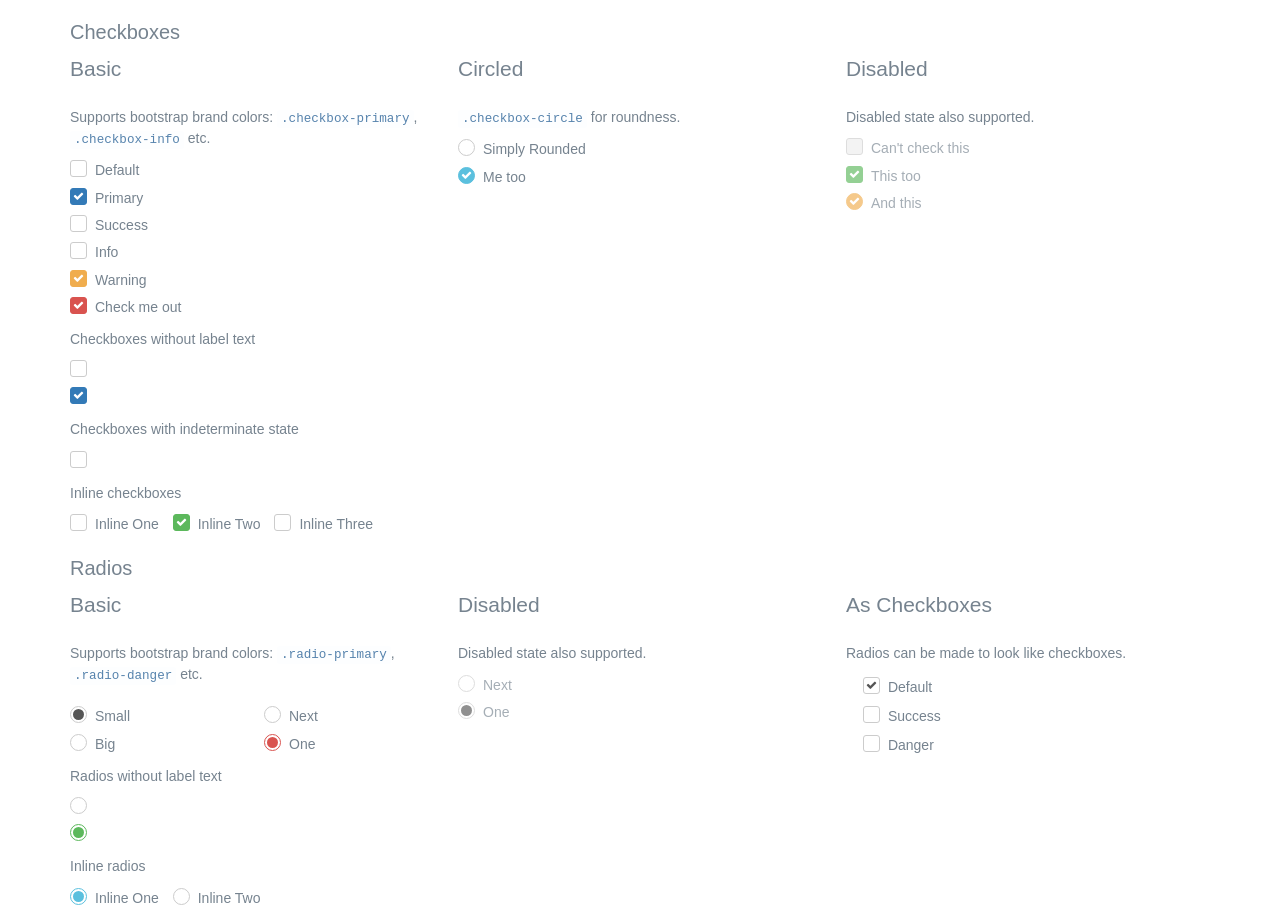
<file: CesiumVirtualGlobe/lib/bootstrap/bootstrap-checkbox/demo/index.html>
﻿<!DOCTYPE html>
<html>
<head lang="en">
    <meta charset="UTF-8">
    <title>awesome bootstrap checkbox demo</title> 

    <link href="../../bootstrap.css" rel="stylesheet" />
    <link href="../../../fonts/font-awesome/css/font-awesome.min.css" rel="stylesheet" />
    <link href="../awesome-bootstrap-checkbox.css" rel="stylesheet" /> 
     
</head>
<body>
<div class="container">
    <h2>Checkboxes</h2>
    <form role="form">
        <div class="row">
            <div class="col-md-4">
                <fieldset>
                    <legend>
                        Basic
                    </legend>
                    <p>
                        Supports bootstrap brand colors: <code>.checkbox-primary</code>, <code>.checkbox-info</code> etc.
                    </p>
                    <div class="checkbox">
                        <input id="checkbox1" class="styled" type="checkbox">
                        <label for="checkbox1">
                            Default
                        </label>
                    </div>
                    <div class="checkbox checkbox-primary">
                        <input id="checkbox2" class="styled" type="checkbox" checked>
                        <label for="checkbox2">
                            Primary
                        </label>
                    </div>
                    <div class="checkbox checkbox-success">
                        <input id="checkbox3" class="styled" type="checkbox">
                        <label for="checkbox3">
                            Success
                        </label>
                    </div>
                    <div class="checkbox checkbox-info">
                        <input id="checkbox4" class="styled" type="checkbox">
                        <label for="checkbox4">
                            Info
                        </label>
                    </div>
                    <div class="checkbox checkbox-warning">
                        <input id="checkbox5" type="checkbox" class="styled" checked>
                        <label for="checkbox5">
                            Warning
                        </label>
                    </div>
                    <div class="checkbox checkbox-danger">
                        <input id="checkbox6" type="checkbox" class="styled" checked>
                        <label for="checkbox6">
                            Check me out
                        </label>
                    </div>
                    <p>Checkboxes without label text</p>
                    <div class="checkbox">
                        <input type="checkbox" class="styled" id="singleCheckbox1" value="option1" aria-label="Single checkbox One">
                        <label></label>
                    </div>
                    <div class="checkbox checkbox-primary">
                        <input type="checkbox" class="styled styled-primary" id="singleCheckbox2" value="option2" checked aria-label="Single checkbox Two">
                        <label></label>
                    </div>
                    <p>Checkboxes with indeterminate state</p>
                    <div class="checkbox checkbox-primary">
                        <input id="indeterminateCheckbox" class="styled" type="checkbox" onclick="changeState(this)">
                        <label></label>
                    </div>
                    <p>Inline checkboxes</p>
                    <div class="checkbox checkbox-inline">
                        <input type="checkbox" class="styled" id="inlineCheckbox1" value="option1">
                        <label for="inlineCheckbox1"> Inline One </label>
                    </div>
                    <div class="checkbox checkbox-success checkbox-inline">
                        <input type="checkbox" class="styled" id="inlineCheckbox2" value="option1" checked>
                        <label for="inlineCheckbox2"> Inline Two </label>
                    </div>
                    <div class="checkbox checkbox-inline">
                        <input type="checkbox" class="styled" id="inlineCheckbox3" value="option1">
                        <label for="inlineCheckbox3"> Inline Three </label>
                    </div>
                </fieldset>
            </div>
            <div class="col-md-4">
                <fieldset>
                    <legend>
                        Circled
                    </legend>
                    <p>
                        <code>.checkbox-circle</code> for roundness.
                    </p>
                    <div class="checkbox checkbox-circle">
                        <input id="checkbox7" class="styled" type="checkbox">
                        <label for="checkbox7">
                            Simply Rounded
                        </label>
                    </div>
                    <div class="checkbox checkbox-info checkbox-circle">
                        <input id="checkbox8" class="styled" type="checkbox" checked>
                        <label for="checkbox8">
                            Me too
                        </label>
                    </div>
                </fieldset>
            </div>
            <div class="col-md-4">
                <fieldset>
                    <legend>
                        Disabled
                    </legend>
                    <p>
                        Disabled state also supported.
                    </p>
                    <div class="checkbox">
                        <input class="styled" id="checkbox9" type="checkbox" disabled>
                        <label for="checkbox9">
                            Can't check this
                        </label>
                    </div>
                    <div class="checkbox checkbox-success">
                        <input class="styled styled" id="checkbox10" type="checkbox" disabled checked>
                        <label for="checkbox10">
                            This too
                        </label>
                    </div>
                    <div class="checkbox checkbox-warning checkbox-circle">
                        <input class="styled" id="checkbox11" type="checkbox" disabled checked>
                        <label for="checkbox11">
                            And this
                        </label>
                    </div>
                </fieldset>
            </div>
        </div>
    </form>
    <h2>Radios</h2>
    <form role="form">
        <div class="row">
            <div class="col-md-4">
                <fieldset>
                    <legend>
                        Basic
                    </legend>
                    <p>
                        Supports bootstrap brand colors: <code>.radio-primary</code>, <code>.radio-danger</code> etc.
                    </p>
                    <div class="row">
                        <div class="col-sm-6">
                            <div class="radio">
                                <input type="radio" name="radio1" id="radio1" value="option1" checked>
                                <label for="radio1">
                                    Small
                                </label>
                            </div>
                            <div class="radio">
                                <input type="radio" name="radio1" id="radio2" value="option2">
                                <label for="radio2">
                                    Big
                                </label>
                            </div>
                        </div>
                        <div class="col-sm-6">
                            <div class="radio radio-danger">
                                <input type="radio" name="radio2" id="radio3" value="option1">
                                <label for="radio3">
                                    Next
                                </label>
                            </div>
                            <div class="radio radio-danger">
                                <input type="radio" name="radio2" id="radio4" value="option2" checked>
                                <label for="radio4">
                                    One
                                </label>
                            </div>
                        </div>
                    </div>
                    <p>Radios without label text</p>
                    <div class="radio">
                        <input type="radio" id="singleRadio1" value="option1" name="radioSingle1" aria-label="Single radio One">
                        <label></label>
                    </div>
                    <div class="radio radio-success">
                        <input type="radio" id="singleRadio2" value="option2" name="radioSingle1" checked aria-label="Single radio Two">
                        <label></label>
                    </div>
                    <p>Inline radios</p>
                    <div class="radio radio-info radio-inline">
                        <input type="radio" id="inlineRadio1" value="option1" name="radioInline" checked>
                        <label for="inlineRadio1"> Inline One </label>
                    </div>
                    <div class="radio radio-inline">
                        <input type="radio" id="inlineRadio2" value="option2" name="radioInline">
                        <label for="inlineRadio2"> Inline Two </label>
                    </div>
                </fieldset>
            </div>
            <div class="col-md-4">
                <fieldset>
                    <legend>
                        Disabled
                    </legend>
                    <p>
                        Disabled state also supported.
                    </p>
                    <div class="radio radio-danger">
                        <input type="radio" name="radio3" id="radio5" value="option1" disabled>
                        <label for="radio5">
                            Next
                        </label>
                    </div>
                    <div class="radio">
                        <input type="radio" name="radio3" id="radio6" value="option2" checked disabled>
                        <label for="radio6">
                            One
                        </label>
                    </div>
                </fieldset>
            </div>
            <div class="col-md-4">
                <fieldset>
                    <legend>
                        As Checkboxes
                    </legend>
                    <p>
                        Radios can be made to look like checkboxes.
                    </p>
                    <div class="checkbox checkbox">
                        <input type="radio" name="radio4" id="radio7" value="option1" checked>
                        <label for="radio7">
                            Default
                        </label>
                    </div>
                    <div class="checkbox checkbox-success">
                        <input type="radio" name="radio4" id="radio8" value="option2">
                        <label for="radio8">
                            Success
                        </label>
                    </div>
                    <div class="checkbox checkbox-danger">
                        <input type="radio" name="radio4" id="radio9" value="option3">
                        <label for="radio9">
                            Danger
                        </label>
                    </div>
                </fieldset>
            </div>
        </div>
    </form>
</div>
<script type="text/javascript">
    function changeState(el) {
        if (el.readOnly) el.checked=el.readOnly=false;
        else if (!el.checked) el.readOnly=el.indeterminate=true;
    }
</script>
</body>
</html>
</file>
